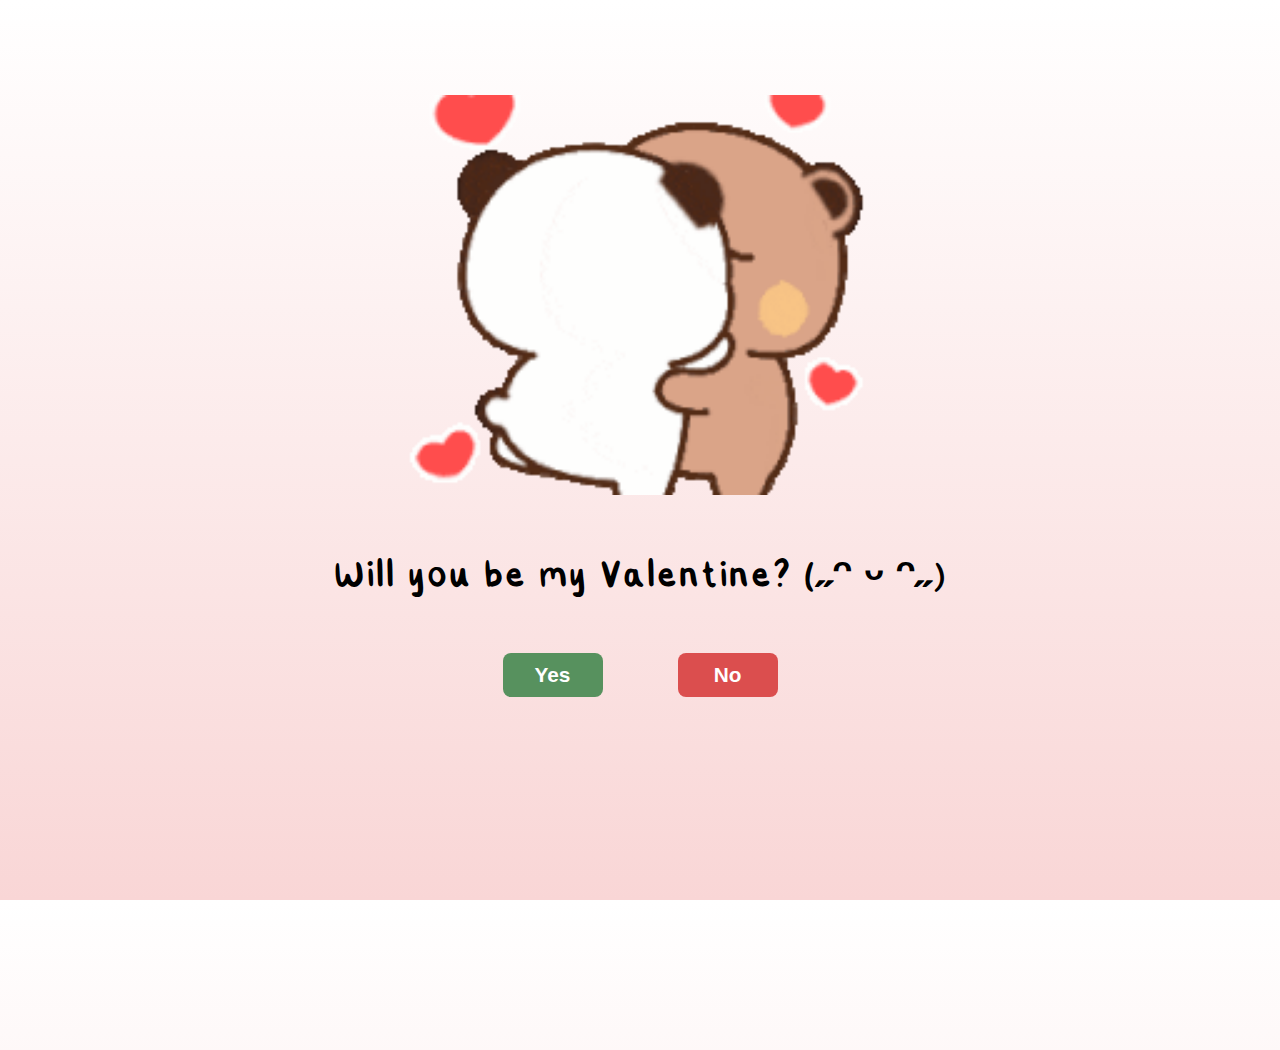
<file: index.html>
<!DOCTYPE html>
<html lang="en">
  <head>
    <meta charset="UTF-8" />
    <meta name="viewport" content="width=device-width, initial-scale=1.0" />
    <title>♡SB♡</title>
    <link rel="stylesheet" href="styles.css" />
  </head>
  <body>
    <div class="container">
      <!-- Gif -->
      <img
        src="assets/images/bubu-love.gif"
        id="togepi-gif"
        alt="a cute picture of togepi"
      />
      <!-- Question -->
      <h1 id="message">Will you be my Valentine? (˶ᵔ ᵕ ᵔ˶)</h1>
    </div>
    <!-- Buttons -->
    <div class="btn-container">
      <button id="yes-btn" onclick="window.location.href='yay.html'">
        Yes
      </button>
      <button id="no-btn">No</button>
    </div>
    <script src="script.js"></script>
  </body>
</html>
</file>
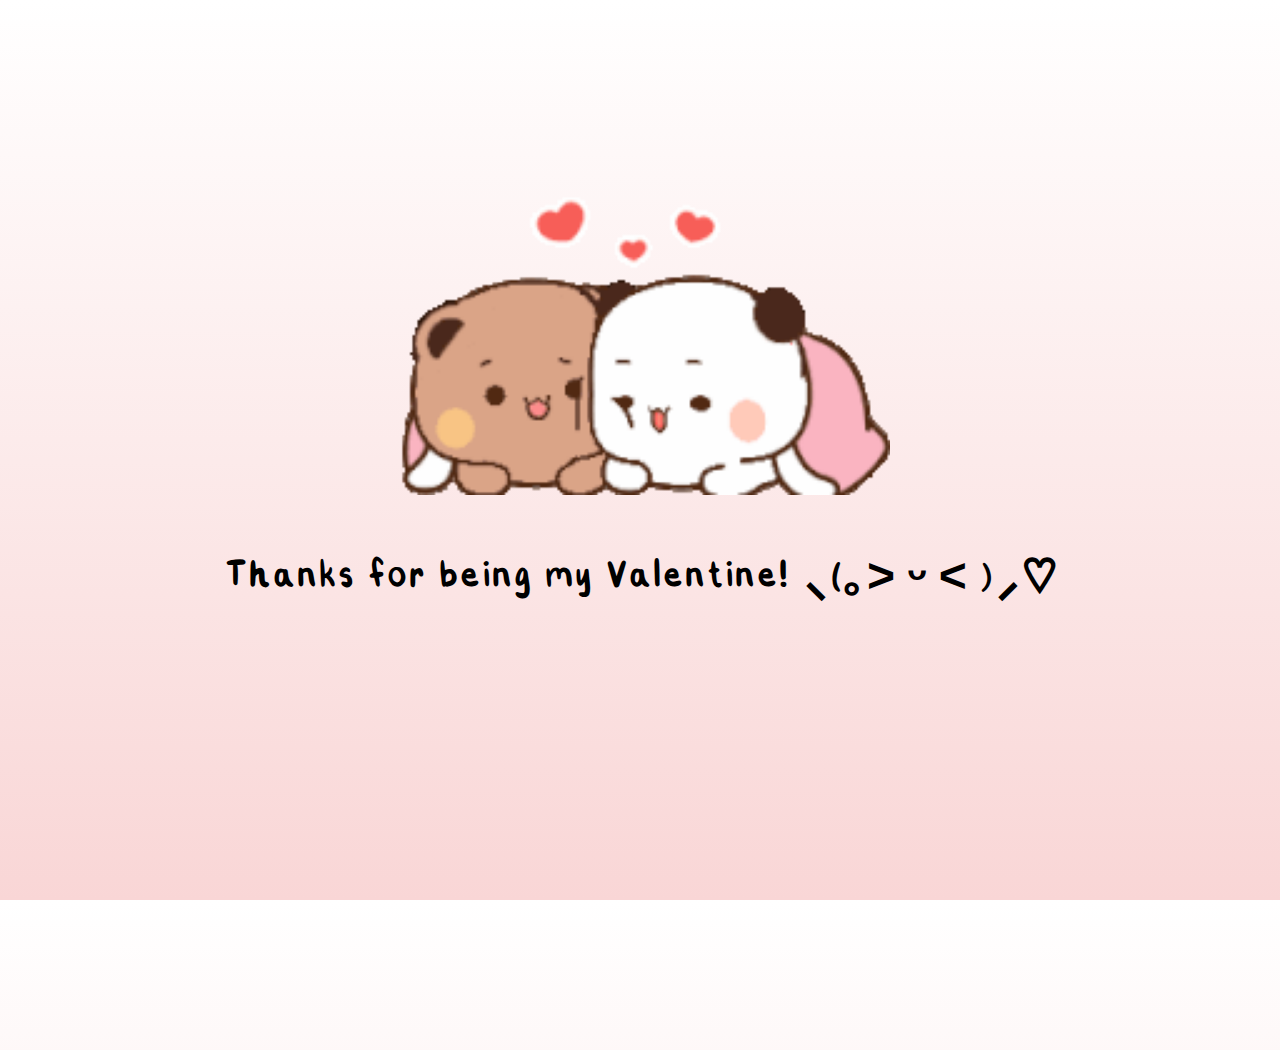
<file: yay.html>
<!DOCTYPE html>
<html lang="en">
  <head>
    <meta charset="UTF-8" />
    <meta name="viewport" content="width=device-width, initial-scale=1.0" />
    <title>♡SB♡</title>
    <link rel="stylesheet" href="styles.css" />
  </head>
  <body>
    <div class="container">
      <!-- Gif -->
      <img
        src="assets/images/bubu and me.gif"
        id="togepi-gif"
        alt="a cute picture of togepi"
      />
      <!-- Question -->
      <h1 id="message">Thanks for being my Valentine! ⸜(｡˃ ᵕ ˂ )⸝♡</h1>
    </div>
  </body>
</html>
</file>
<file: styles.css>
:root {
    --gap-scale-factor: 250;
  }
  
  html,
  body {
    height: 100%;
    margin: 0;
    padding: 0;
    overflow: hidden;
  }
  
  body {
    display: flex;
    flex-direction: column;
    justify-content: flex-start;
    text-align: center;
    margin: 0;
    padding: 75px 0;
    background: linear-gradient(#ffffff, #f9d6d6);
    font-family: "Steph", sans-serif;
  }
  
  @font-face {
    font-family: "Steph";
    src: url("assets/fonts/steph-font.ttf");
    font-weight: normal;
  }
  
  @font-face {
    font-family: "Steph";
    src: url("assets/fonts/steph-font-bold.ttf");
    font-weight: bold;
  }
  
  .container {
    max-width: 100%;
    margin: 20px auto 0 auto;
  }
  
  #togepi-gif {
    width: 500px;
    height: 400px;
    object-fit: cover;
  }
  
  h1 {
    font-size: 3rem;
    margin: 50px auto;
  }
  
  .btn-container {
    display: flex;
    justify-content: center;
    gap: 75px;
  }
  
  button {
    border-radius: 8px;
    min-width: 100px;
    max-width: 550px;
    border: none;
    cursor: pointer;
    padding: 10px 15px;
    white-space: nowrap;
    font-size: 1.3rem;
    font-weight: 600;
    transition: transform 0.1s ease;
  }
  
  button:hover {
    scale: 1.05;
  }
  
  #yes-btn {
    transform-origin: center top;
    color: white;
    background-color: #57915e;
  }
  
  #no-btn {
    color: white;
    background-color: #db4e4e;
  }
  
  @media (max-width: 1150px) {
    :root {
      --gap-scale-factor: 200;
    }
  
    body {
      padding-top: 70px;
    }
    .container {
      max-width: 100%;
      margin: 0;
    }
  
    #togepi-gif {
      width: 380px;
      height: 304px;
      object-fit: cover;
    }
  
    h1 {
      font-size: 2rem;
      margin: 50px auto;
    }
  
    .btn-container {
      display: flex;
      justify-content: center;
      gap: 20px;
    }
  
    button {
      border-radius: 8px;
      min-width: 100px;
      max-width: 400px;
      border: none;
      cursor: pointer;
      padding: 10px 12px;
      white-space: nowrap;
      font-size: 1rem;
      font-weight: 600;
      transition: transform 0.1s ease;
    }
  }
  
  @media (max-width: 600px) {
    :root {
      --gap-scale-factor: 50;
    }
    body {
      padding-top: 100px;
    }
    .container {
      max-width: 100%;
      margin: 0;
    }
  
    #togepi-gif {
      width: 300px;
      height: 240px;
      object-fit: cover;
    }
  
    h1 {
      font-size: 1.4rem;
      margin: 32px auto;
    }
  
    .btn-container {
      display: flex;
      justify-content: center;
      gap: 10px;
    }
  
    button {
      border-radius: 8px;
      min-width: 60px;
      max-width: 175px;
      border: none;
      cursor: pointer;
      padding: 10px 12px;
      white-space: nowrap;
      font-size: 0.8rem;
      font-weight: 600;
      transition: transform 0.1s ease;
    }
  }
</file>
